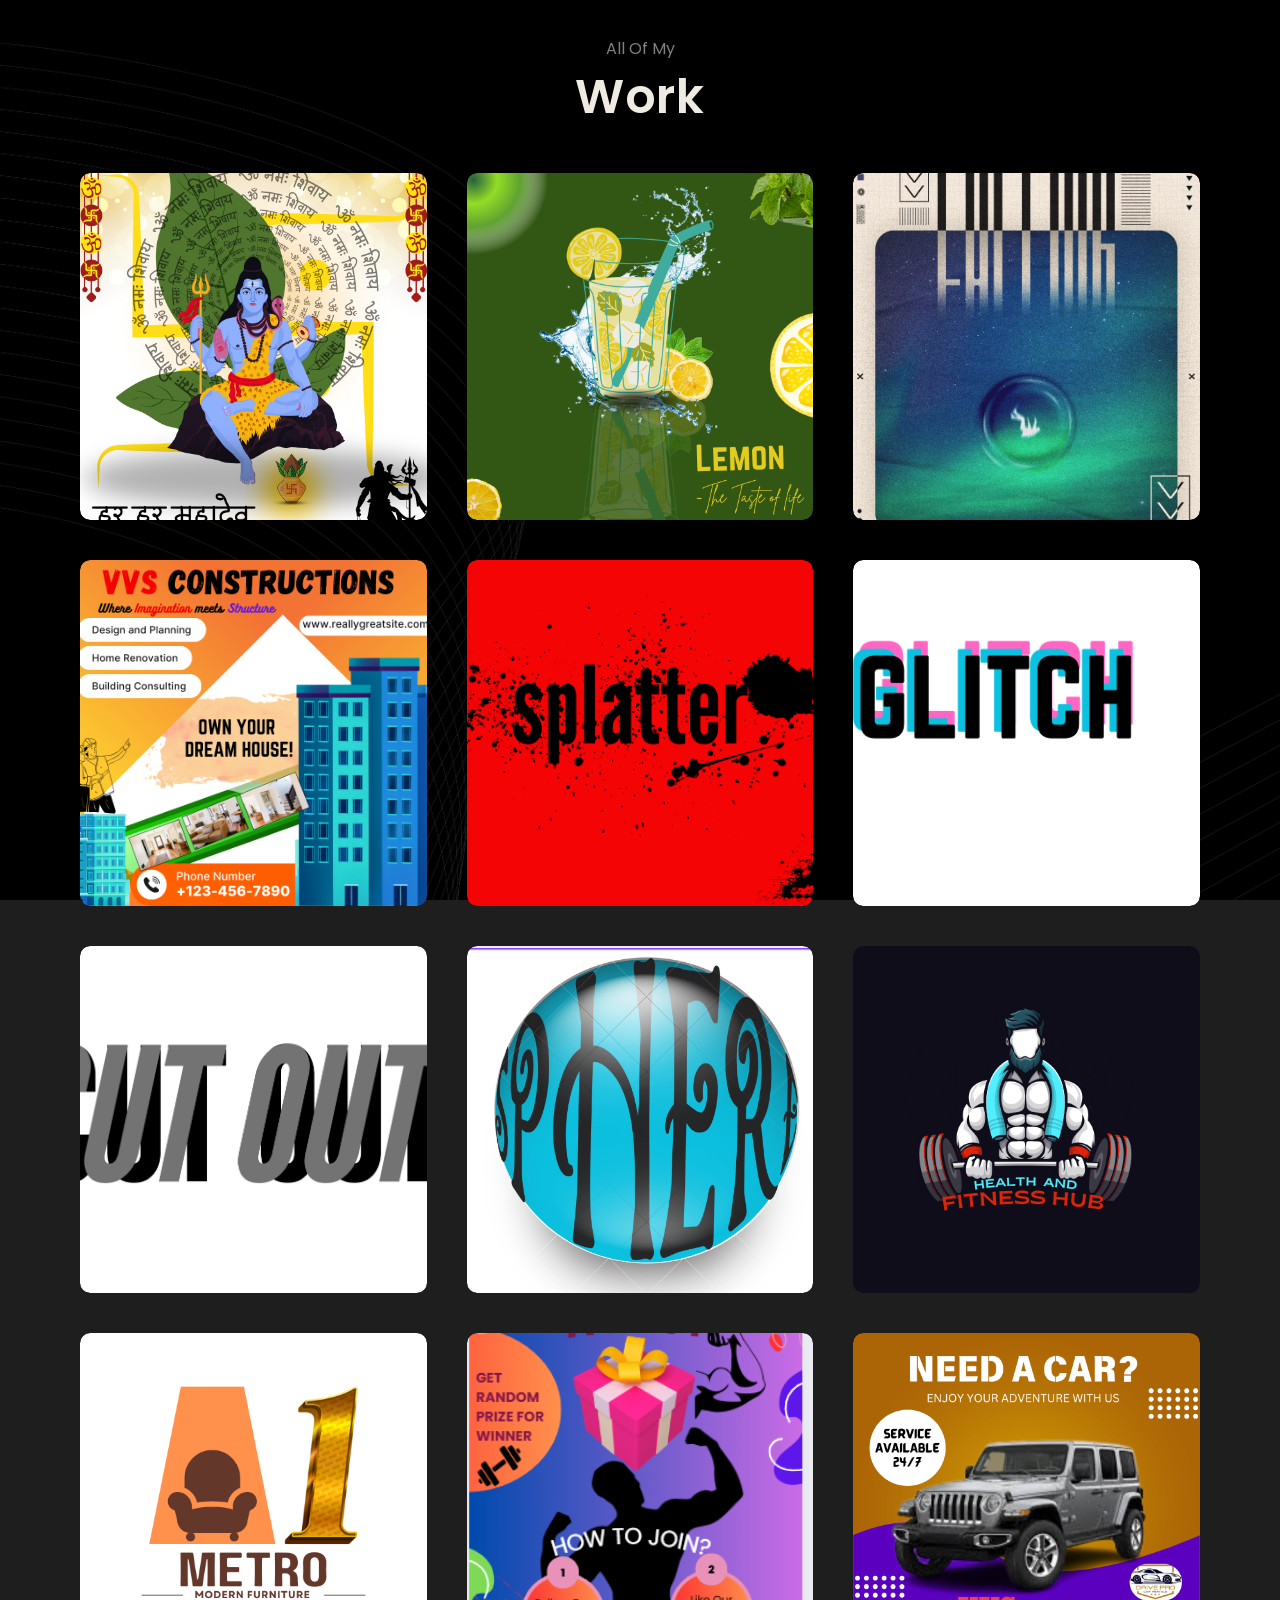
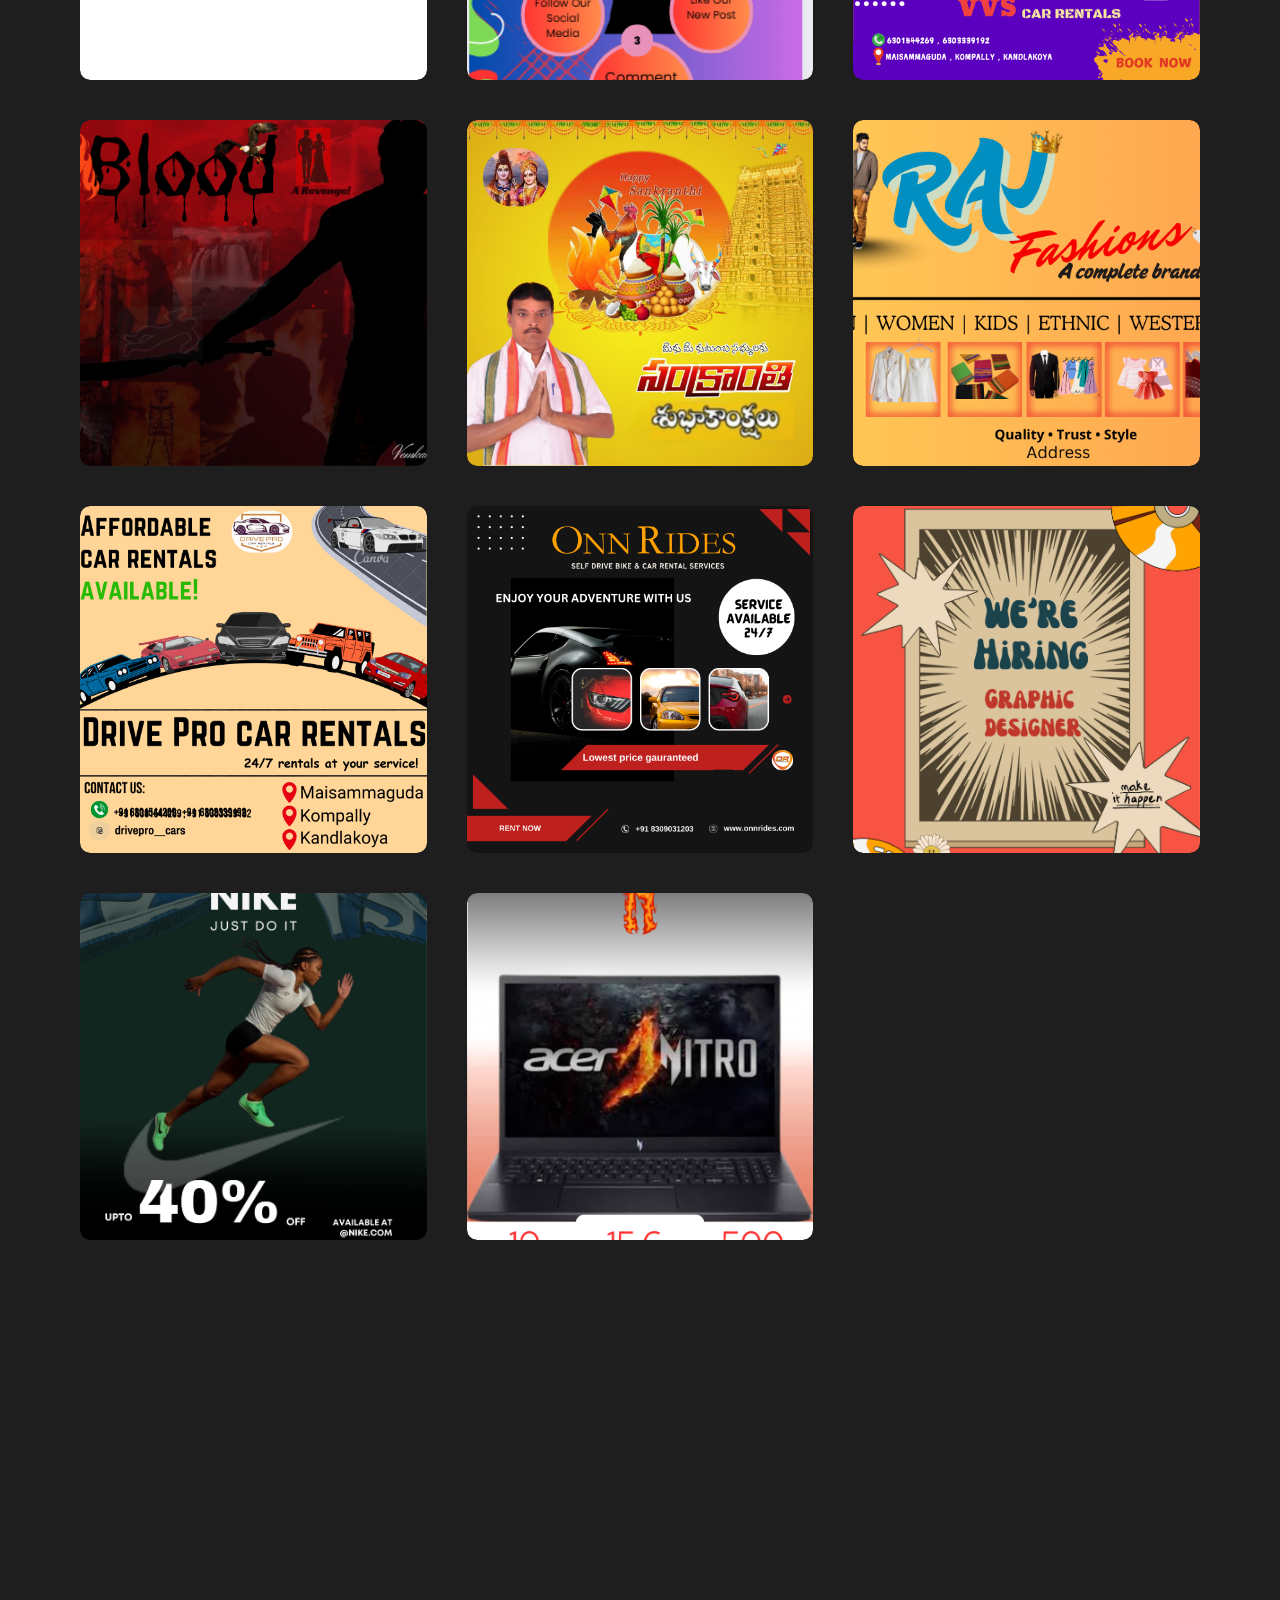
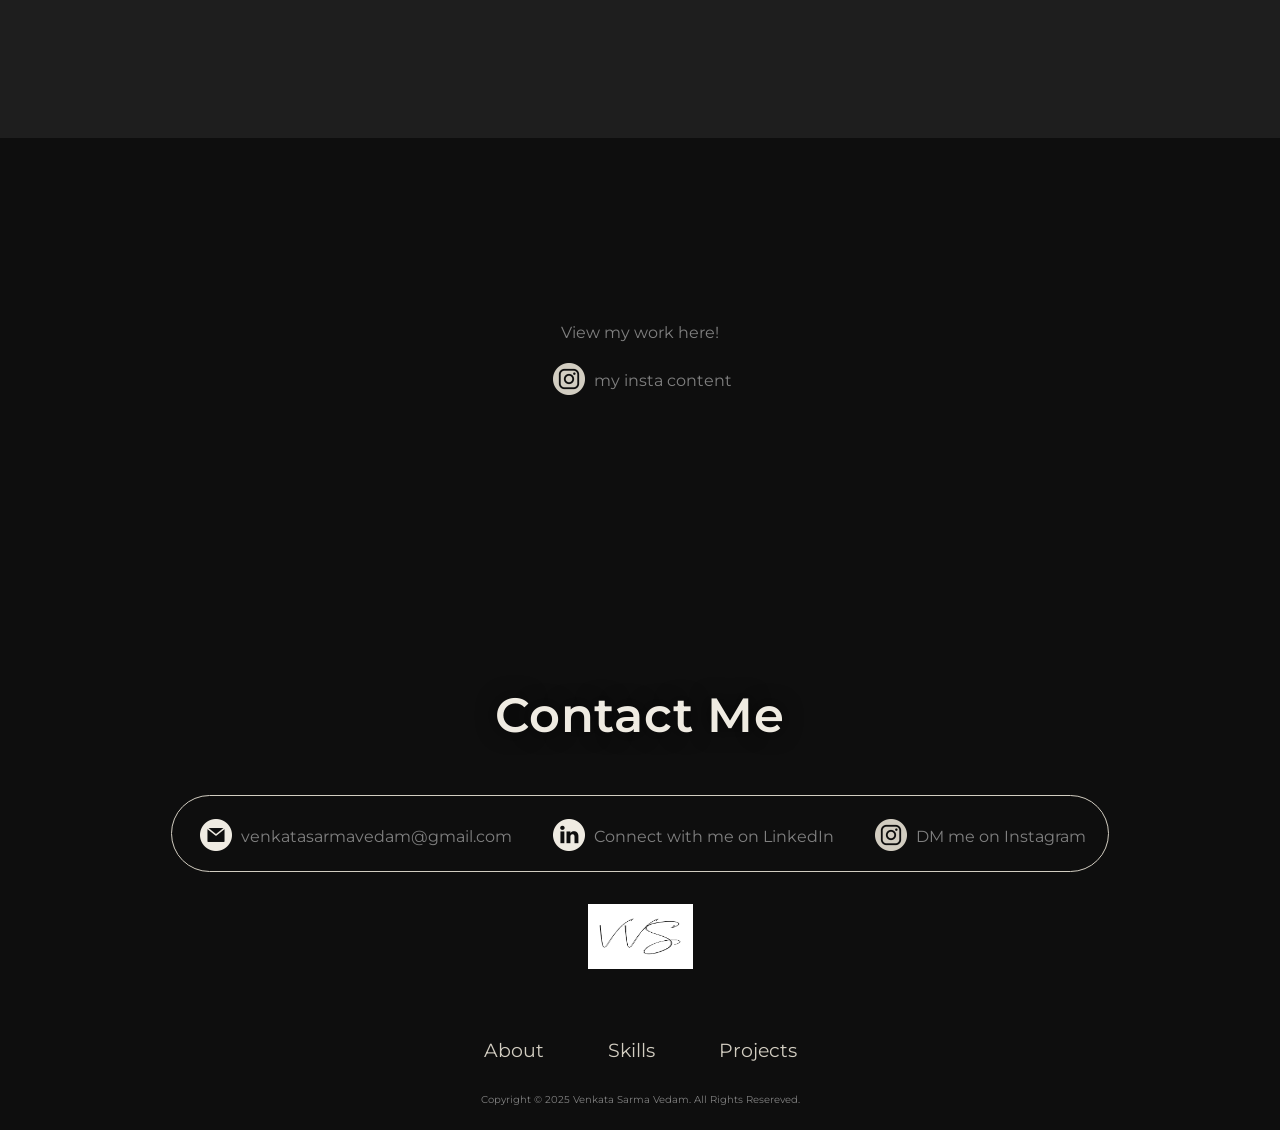
<file: projects.html>
<!DOCTYPE html>
<html lang="en">
<head>
    <meta charset="UTF-8">
    <meta name="viewport" content="width=device-width, initial-scale=1.0">
    <title>Sarma's Projects</title>
    <link rel="stylesheet" href="style.css">
    <link rel="stylesheet" href="mediaqueries.css">
</head>
<body>
    <section id="all-projects">
        <p class="section__text">All Of My</p>
        <h1 class="title">Work</h1>
        <div class="work-list">
            <a href="./Assets/Shiva.png"><div class="work">
                <img src="./Assets/Shiva.png" alt="The Door To Heaven">
                <div class="layer">
                    <h3>Lord Shiva</h3>
                </div>
            </div></a>
            <a href="./Assets/Drink.png"><div class="work">
                <img src="./Assets/Drink.png" alt="Sukoon">
                <div class="layer">
                    <h3>Drink</h3>
                </div>
            </div></a>
            <a href="./Assets/Falling.png"><div class="work">
                <img src="./Assets/Falling.png" alt="Falling - Light">
                <div class="layer">
                    <h3>Falling - Light</h3>
                </div>
            </div></a>
            <a href="./Assets/VVS.png"><div class="work">
                <img src="./Assets/VVS.png" alt="Falling - Dark">
                <div class="layer">
                    <h3>Construction</h3>
                </div>
            </div></a>
            <a href="./Assets/cutout1.png"><div class="work">
                <img src="./Assets/cutout1.png" alt="Iqlipse Nova Poster">
                <div class="layer">
                    <h3>Splatter</h3>
                </div>
            </div></a>
            <a href="./Assets/CUTOUT(2).png"><div class="work">
                <img src="./Assets/CUTOUT(2).png" alt="Apricot Poster 2">
                <div class="layer">
                    <h3>Glitch</h3>
                </div>
            </div></a>
            <a href="./Assets/CUTOUT.png"><div class="work">
                <img src="./Assets/CUTOUT.png" alt="Apricot Poster 1">
                <div class="layer">
                    <h3>Apricot Poster 1</h3>
                </div>
            </div></a>

            <a href="./Assets/sphere.png"><div class="work">
                <img src="./Assets/sphere.png" 
                alt="Minimal Clean Typography - Blithcron">
                <div class="layer">
                    <h3>Sphere</h3>
                </div>
            </div></a>
            <a href="./Assets/Fitness.png"><div class="work">
                <img src="./Assets/Fitness.png" alt="Typography - Blith 25">
                <div class="layer">
                    <h3>fitness post</h3>
                </div>
            </div></a>
            <a href="./Assets/METRO (1).png"><div class="work">
                <img src="./Assets/METRO (1).png" alt="Melted Text - Blithchron">
                <div class="layer">
                    <h3>logo</h3>
                </div>
            </div></a>
            <a href="./Assets/one.png"><div class="work">
                <img src="./Assets/one.png" alt="Abstract Text Wallpaper">
                <div class="layer">
                    <h3>insta post</h3>
                </div>
            </div></a>
            <a href="./Assets/car.png"><div class="work">
                <img src="./Assets/car.png" alt="Car rental work">
                <div class="layer">
                    <h3>Car Rental work</h3>
                </div>
            </div></a>
            <a href="./Assets/Blood.png"><div class="work">
                <img src="./Assets/Blood.png" alt="shortfilm poster">
                <div class="layer">
                    <h3>Shortfilm poster</h3>
                </div>
            </div></a>
            <a href="./Assets/happy.png"><div class="work">
                <img src="./Assets/happy.png" alt="Festival Flex">
                <div class="layer">
                    <h3>Festival Flyer[Flex]</h3>
                </div>
            </div></a>
            <a href="./Assets/RAJU.png"><div class="work">
                <img src="./Assets/RAJU.png" alt="Car rental work">
                <div class="layer">
                    <h3>Shop Banner</h3>
                </div>
            </div></a>
            <a href="./Assets/rent.png"><div class="work">
                <img src="./Assets/rent.png" alt="Car rental work">
                <div class="layer">
                    <h3>Car Rental work</h3>
                </div>
            </div></a>
            <a href="./Assets/Ride.png"><div class="work">
                <img src="./Assets/Ride.png" alt="Car rental work">
                <div class="layer">
                    <h3>Car Rental work</h3>
                </div>
            </div></a>
            <a href="./Assets/Hiring GD.png"><div class="work">
                <img src="./Assets/Hiring GD.png" alt="Car rental work">
                <div class="layer">
                    <h3>Hiring Banner</h3>
                </div>
            </div></a>
            <a href="./Assets/NIKE.png"><div class="work">
                <img src="./Assets/NIKE.png" alt="Car rental work">
                <div class="layer">
                    <h3>Nike Poster</h3>
                </div>
            </div></a>
            <a href="./Assets/Acer.png"><div class="work">
                <img src="./Assets/Acer.png" alt="Car rental work">
                <div class="layer">
                    <h3>Acer Poster</h3>
                </div>
            </div></a>
            <a href="./Assets/simple.mp4" target="_blank">
    <div class="work">
        <video
            src="./Assets/simple.mp4"
            muted
            loop
            autoplay
            playsinline
        ></video>

        <div class="layer">
            <h3>Creative Video</h3>
        </div>
    </div>
</a>
<a href="./Assets/Cafe.mp4" target="_blank">
    <div class="work">
        <video
            src="./Assets/Cafe.mp4"
            muted
            loop
            autoplay
            playsinline
        ></video>

        <div class="layer">
            <h3>Creative Video</h3>
        </div>
    </div>
</a>
<a href="./Assets/Cafe2.mp4" target="_blank">
    <div class="work">
        <video
            src="./Assets/Cafe2.mp4"
            muted
            loop
            autoplay
            playsinline
        ></video>

        <div class="layer">
            <h3>Creative Video</h3>
        </div>
    </div>
</a>
<a href="./Assets/Design.mp4" target="_blank">
    <div class="work">
        <video
            src="./Assets/Design.mp4"
            muted
            loop
            autoplay
            playsinline
        ></video>

        <div class="layer">
            <h3>Creative Video</h3>
        </div>
    </div>
</a>
<a href="./Assets/Nature.mp4" target="_blank">
    <div class="work">
        <video
            src="./Assets/Nature.mp4"
            muted
            loop
            autoplay
            playsinline
        ></video>

        <div class="layer">
            <h3>Creative Video</h3>
        </div>
    </div>
</a>
<a href="./Assets/Fashions.mp4" target="_blank">
    <div class="work">
        <video
            src="./Assets/Fashions.mp4"
            muted
            loop
            autoplay
            playsinline
        ></video>

        <div class="layer">
            <h3>Creative Video</h3>
        </div>
    </div>
</a>
            
        </div>
    </section>
    <section id="contact">
        <p class="section__text" style="padding-bottom: 0.3rem;">View my work here!</p>
            <div class="contact-info-container">
            <a href="https://www.instagram.com/vvs_designs_?igsh=MXJkN2pmdmFqaHhnbQ==">
                <img src='./Assets/insta.png' alt="My Instagram Handle" 
                class="icon contact-icon">
                <p>my insta content</p>
            </a>
            </div>
        </div>
       
        
    </section>
    <section id="contact">
        <p class="section__text" style="padding-bottom: 0.3rem;">Get In Touch</p>
        <h1 class="title" style="font-weight: 600;">Contact Me</h1>
        <div class="contact-info-upper-container">
            <div class="contact-info-container">
                <a href="mailto:23110059@iitgn.ac.in">
                    <img src="./Assets/email.png" alt="Email icon"
                    class="icon contact-icon">
                    <p>venkatasarmavedam@gmail.com</p>
                </a>
            </div>
            <div class="contact-info-container">
            <a href="https://www.linkedin.com/in/venkata-sarma-vedam-128020261">
                <img src="./Assets/linkedin.png" alt="LinkedIn" 
                class="icon contact-icon">
                <p>Connect with me on LinkedIn</p>
            </a>
            </div>
            <div class="contact-info-container">
            <a href="https://www.instagram.com/smiling_sarma_?igsh=MWcybjN6bXp6YnY2OQ==">
                <img src='./Assets/insta.png' alt="My Instagram Handle" 
                class="icon contact-icon">
                <p>DM me on Instagram</p>
            </a>
            </div>
        </div>
        <div class="logo"><img src="./Assets/sign.png"
            alt="Sarma" onclick="location.href='./index.html#profile'">
        </div>
       
        
    </section>
    <footer>
        <nav>
            <div class="nav-links-container">
                <ul class="nav-links">
                    <li><a href="index.html#about">About</a></li>
                    <li><a href="index.html#skills">Skills</a></li>
                    <li><a href="index.html#projects">Projects</a></li>
                </ul>
            </div>
        </nav><br>
        <p>Copyright &#169; 2025 Venkata Sarma Vedam. All Rights Resereved.</p>
    </footer>
    <script defer src="script.js"></script> 
</body>
</html>
</file>
<file: style.css>
/*GENERAL*/

@import url('https://fonts.googleapis.com/css2?family=Montserrat:ital,wght@0,100..900;1,100..900&display=swap');
@import url('https://fonts.googleapis.com/css2?family=Poppins:ital,wght@0,100;0,200;0,300;0,400;0,500;0,600;0,700;0,800;0,900;1,100;1,200;1,300;1,400;1,500;1,600;1,700;1,800;1,900&display=swap');
@font-face {
    font-family: myfont;
    src: url("./Assets/BrittanySignature.ttf") format("ttf");
    font-weight: normal;
    font-style: normal;

}

*{
    margin: 0;
    padding: 0;
}

body {   
    font-family: "Montserrat", "Poppins" ;
    background-color: #0e0e0e;

}

body::-webkit-scrollbar {
    display: none;
}

html {
    scroll-behavior: smooth;
}

p {
    color: rgb(128, 128, 128);
}

/* INTRO SCREEN */
 

.logo-header {
    position: absolute;
    top: 45%;
    left: 50%;
    transform: translate(-50%, -50%);
    color: #d2cdc1;
}

.intro-logo {
    position: relative;
    display: inline-block;
    bottom: -25px;
    opacity: 0;
    font-weight: 300;
    font-family: 'Montserrat';
}

.intro-logo.active {
    bottom: 0;
    opacity: 1;
    transition: ease-in-out 0.5s;
}

.intro-logo.fade {
    bottom: 150px;
    opacity: 0;
    transition: ease-in-out 0.5s;
}


/*TRANSITION*/

a, .btn {
  transition: all 300ms ease;  
}

/*DESKTOP NAV*/

#desktop-nav {
    display: flex;
    width: 90%;
    
    position: absolute;
    justify-content: space-between;
    align-items: center;
    height: 10vh;
    padding: 0 5%;
    z-index: 1;

    /* transition: all 300ms ease; */
}

/* .bgcolor {
    background-color:none;
    transition: all 300ms ease;
} */


.nav-links {
    gap: 4rem;
    list-style: none;
    font-size: 1.2rem;
    margin-top: 0.3rem;

}

a {
    color: #d2cdc1;
    text-decoration: none;
    text-decoration-color: #141414;
}

nav a:hover {
    color: purple;
    text-decoration: underline;
    text-underline-offset: 0.8rem;
}

#desktop-nav .logo {
    display: flex;
    height: 65px;
    width: 105px;
    margin-top: 0.5rem;
    padding-left: 10px;
}

.logo:hover {
    cursor: pointer;
}

/*HAMBURGER NAV*/


#hamburger-nav, .nav-links {
    display: flex;
}

#hamburger-nav {
    justify-content: center;
    align-items: center;
    height: 10vh;
    padding-left: 5rem;
    padding-right: 6rem;
    position: absolute;
    background-color: transparent;
    color: transparent;
    z-index: 1;
}

#hamburger-nav {
    display: none;
}

.hamburger-menu {
    position: relative;
    display: inline-block;
}

.hamburger-icon {
    display: flex;
    flex-direction: column;
    justify-content: space-between;
    height: 24px;
    width: 30px;
    cursor: pointer;
}

.hamburger-icon span {
    width: 100%;
    height: 2px;
    background-color: #d2cdc1;
    transition: all 0.3 ease-in-out;
}

.menu-links {
    position: absolute;
    top: 100%;
    right: 0;
    background-color: #141414;
    width: fit-content;
    max-height: 0;
    overflow: hidden;
    transition: all 0.3 ease-in-out;
}

.menu-links a {
    display: block;
    padding: 10px;
    text-align: center;
    font-size: 1.5rem;
    color: #d2cdc1;
    text-decoration: none;
    transition: all 0.3 ease-in-out;
}

.menu-links li {
    list-style: none;
}

.menu-links.open {
    max-height: 300px;
}

.hamburger-icon.open span:first-child {
    transform: rotate(45deg) translate(10px,5px);
}

.hamburger-icon.open span:nth-child(2) {
    opacity: 0;;
}

.hamburger-icon.open span:last-child {
    transform: rotate(-45deg) translate(10px,-5px);
}

.hamburger-icon span:first-child {
    transform: none;
}

.hamburger-icon span:first-child {
    opacity: 1;
}

.hamburger-icon span:first-child {
    transform: none;
}

/*SECTIONS*/

section {
    padding-top: 4vh;
    height: 96vh;
    box-sizing: border-box;
    min-height: fit-content;
}

.section-container {
    display: flex;
}

/*PROFILE SECTION*/

#profile {
    padding-top: 3.5rem;
    display: flex;
    justify-content: center;
    gap: 10rem;
    height: 100vh;
    background-color: #0a0a0a;
    background-image: url('./Assets/mypic.jpg');
    background-size: cover;
    background-repeat: no-repeat;
    background-attachment: fixed;
    background-position: center;
    background-blend-mode: overlay;
    background-size: 105%;
}



.home-pic {
    display: flex;
    height: 400px;
    width: 400px;
    margin: 9.4rem 0;
    border-radius: 50%;
    box-shadow: 0 0 25px rgba(0, 0, 0,0.4);
}

.section__text {
    align-self: center;
    text-align: center;
    opacity: 0;
    transition: all 800ms;
    filter: blur(5px);
}

.show{
    opacity: 1;
    filter: blur(0);

}

.section__text p {
    color: #a9a69e;
    text-shadow: 0 0 20px rgba(0,0,0, 0.744);
}

.section__text__p1 {
    font-weight: 600;
    text-align: center;
    font-size: 1.5rem;
    margin-bottom: 0.4rem;
    margin-top: 0.7rem;
}

.section__text__p2 {
    font-weight: 400;
    letter-spacing: 0.1rem;
    font-size: 1.2rem;
}

.title {
    font-weight: 700;
    font-size: 3rem;
    text-align: center;
    color: #efebe2;
    margin-bottom: 0.6rem;
    text-shadow: 0 0 20px rgba(0,0,0, 0.744);
    letter-spacing: 0.05rem;
}

#socials_container {
    display: flex;
    justify-content: center;
    margin-top: 2rem;
    gap: 1rem;
}

/*ICONS*/

.icon {
    cursor: pointer;
    height: 2rem;
    margin-top: 1rem;
    text-shadow: 0 0 20px rgba(0,0,0, 0.8);
    padding-inline: 5px;
}

.btn-container {
    display: flex;
    justify-content: center;
    gap: 1rem;
    transition-delay: 1s;
}

.btn {
    font-weight: 600;
    transition: all 300ms ease;
    padding: 1rem;
    width: 8rem;
    border-radius: 2rem;
    margin-top: 1.4rem;   
    box-shadow: 0 0 20px rgba(0, 0, 0, 0.8);
    text-shadow: 0 0 20px rgba(0,0,0, 0.8);
}

.btn-color-1, .btn-color-2 {
    border: #d2cdc1 0.1rem solid;
}
.btn-color-2 {
    color: #f2ac09;
}
.btn-color-1 {
    color: #f2093b;
}

.btn-color-1:hover, .btn-color-2:hover {
    cursor: pointer;
}

.btn-color-2:hover {
    background: none;
    color: purple;
    border: purple 0.1rem solid;
    box-shadow: 0 0 20px rgba(128,0,128,0.3);
}

.btn-color-1:hover {
    background: purple;
    color: #d2cdc1;
    border: purple;
    box-shadow: 0 0 20px rgba(128,0,128,0.3);
}

.btn-color-2 {
    background: none;
}

btn-color-2:hover {
    border:#d2cdc1 0.1rem solid;
}

.btn-container {
    gap: 1.5rem;
} 


/*ABOUT SECTION*/

#about {
    position: relative;
    padding-top: 3rem;
    height: 100vh;
    background-color: #222222;
    background-image: url('./Assets/black.jpg');
    background-size: cover;
    background-repeat: no-repeat;
    background-blend-mode: overlay;
    font-family: "Poppins";
}

.title2 {
    font-family: "Poppins", sans-serif;
    color: #efebe2;
    margin-top: 0.3rem;
    font-weight: 500;
    font-size: 3rem;
    text-align: center;
    text-shadow: 0 0 20px rgba(0,0,0, 0.744);
    letter-spacing: 0.05rem;
}

.about-pic {
    height: 400px;
    width: 300px;
    margin-left: 10rem;
    margin-top: 5rem;
    border-radius: 4rem;
    box-shadow: 0 0 25px rgba(0, 0, 0,0.4);
}

.about-containers {
    gap: 4rem;
    margin-bottom: 2rem;
    padding-left: 2rem;
    padding-right: 11rem;
}

.about-details-container {
    justify-content: center;
    flex-direction: column;
    
}

.about-containers,
.about-details-container {
    display: flex;
}


.details-container {
    padding-bottom: 0.8rem;
    flex: 1;
    background: none;
    border-radius: 2.6rem;
    border: #070707 0.1rem solid;
    border-color: #d2cdc1;
    text-align: center;
    line-height: 1.25rem;
    transition: all 300ms ease;
}

.details-container:hover {
    background: #0a0a0a;
    color: purple;
    border: purple 0.1rem solid;
    box-shadow: 0 0 20px rgba(128,0,128,0.3);
}

.section-container {
    gap: 4rem;
    height: 80%;
}


.about-headings {
    color: #d2cdc1;
    padding-top: 0.3rem;
    padding-bottom: 0.3rem;
}

.text-container {
    font-family: "Poppins", sans-serif;
    font-weight: 300;
    color: #d2cdc1;
    padding-left: 2rem;
    padding-right: 11rem;
    text-align: left;
    line-height: 1.5rem;

}

/*SKILLS*/

#skills {
    position: relative;
    background-image: url(./Assets/bgpic.jpg);
    padding: 5rem 0;
    height: 100vh;
    background-color: #0c0c0c;
    background-size: cover;
    background-repeat: no-repeat;
    background-blend-mode: overlay;
    font-family: "Poppins";
    background-position: center;
    background-attachment: fixed;
    height: fit-content;
}

#skills .title{
    font-weight: 600;
}

.skills-subtitle {
    color: #d2cdc1;
    font-weight: 600;
    font-size: 1.75rem;
    margin-bottom: 2rem;
    margin-top: 2rem;

}

.skills-details-container {
    display: flex;
    justify-content: center;
    flex-direction: column;
}

.article-container {
    display: flex;
    text-align: initial;
    flex-wrap: wrap;
    flex-direction: row;
    gap: 2rem;
    justify-content: space-evenly;
    padding-bottom: 1rem;
}

article {
    display: flex;
    width: 15rem;
    justify-content: left;
    gap: 0.5rem;
    margin-top: 0.5rem;
}
article .icon {
    cursor: default;
}

article h3{
    color: #d2cdc1;
}

.sk-details-container {
    padding-bottom: 0.8rem;
    flex: 1;
    background: none;
    border-radius: 2.6rem;
    border: #070707 0.1rem solid;
    border-color: #d2cdc1;
    text-align: center;
    line-height: 1.25rem;
    margin-left: 11%;
    margin-right: 11%;
    margin-top: 2rem;
    padding-bottom: 0.7rem;
    transition: all 300ms ease;
}

.sk-details-container:hover{
    background: #0a0a0a;
    color: purple;
    border: purple 0.1rem solid;
    box-shadow: 0 0 15px rgba(128,0,128,0.2);
}



/* PROJECTS */

#projects {
    position: relative;
    background-image: url("./Assets/huji22.jpg");
    background-color: #1e1e1e;
    background-size: cover;
    background-repeat: no-repeat;
    background-blend-mode: overlay;
    font-family: "Poppins";
    height: fit-content;
    padding-bottom: 3rem;
}

#projects .title {
    font-weight: 600;
}

.work-list {
    display: grid;
    grid-template-columns: repeat(auto-fit, minmax(300px, 2fr));
    grid-gap: 40px;
    margin: 40px 5rem;
}

.work {
    border-radius: 10px;
    position: relative;
    overflow: hidden;
}

.work img {
    width: 100%;
    border-radius: 10px;
    display: block;
    aspect-ratio: 1/1;
    transition: transform 0.3s;
}

.layer {
    width: 100%;
    height: 0;
    background: linear-gradient(rgba(0,0,0,0), #070707) ;
    border-radius: 10px;
    position: absolute;
    left: 0;
    bottom: 0;
    overflow: hidden;
    display: flex;
    align-items: center;
    justify-content: center;
    flex-direction: column;
    text-align: center;
    transition: height 0.3s;
}

.layer h3 {
    color: #d2cdc1;
    text-shadow: 0 0 40px #070707;
    font-weight: 600;
}


.work img,
.work video {
    width: 100%;
    height: 100%;
    object-fit: cover;
    display: block;
}

.work:hover img{
    transform: scale(1.1);
    width: 100%;
    border-radius: 10px;
    display: block;
    
}

.work:hover .layer {
    height: 100%;
}

.work:hover{
    box-shadow:  0 0 40px rgba(0, 0, 0, 0.204);
}

#projects button {
    margin: 3rem auto auto auto;
    display: block;
}


/* CONTACT */

#contact {
    height: 50vh;
    display: flex;
    justify-content: center;
    flex-direction: column;
    align-items: center;
    padding-bottom: 2rem;
}

.contact-info-upper-container {
    display: inline-block;
    justify-content: center;
    border-radius: 4rem;
    border: #d2cdc1 0.1rem solid;
    margin-top: 2.6rem;
    margin-left: auto;
    margin-right: auto;
    margin-bottom: 1rem;
    padding: 0.4rem;
    transition: all 0.3s ease;
}

.contact-info-upper-container:hover {
    border-color: purple;
    box-shadow: 0 0 30px rgba(128, 0, 128, 0.14);
}

.contact-info-container {
    display: inline-block;
    align-items: center;
    justify-content: center;
    gap: 1rem;
    margin: 0.05rem 1rem;
    padding-bottom: 0.5rem;
    width: auto;
}

.contact-info-container p {
    display: inline-block;
    justify-content: center;
    vertical-align: 9px;
}

.contact-info-container img:hover {
    color: purple;
    fill: purple;
}


#contact .logo img {
    display: flex;
    margin-top: 1rem;
    justify-content: center;
    align-items: center;
    height: 65px;
    width: 105px;
 
}

/* FOOTER */

footer{
    display: flex;
    flex-direction: column;
    align-items: center;
    justify-content: center;
}

footer .nav-links-container, .nav-links {
    padding: 0;
    margin: auto;
}
footer nav{
    padding: 0;
}

footer .nav-links-container2 {
    display: flex;
    flex-direction: column;
    justify-content: center;
    align-items: center;
    padding: 0;
    margin-top: 0.5rem;
}

.nav-links-container2 .nav-links{
    padding: 0;
    align-items: center;
    display: flex;
    flex-direction: row;
    justify-content: center;
}

footer p {
    display: flex;
    justify-content: center;
    margin-top: 0.7rem;
    padding-bottom: 1.5rem;
    font-size: x-small;
}


/* ALL PROJECTS PAGE */

#all-projects {
    position: relative;
    background-image: url("./Assets/huji25.jpg");
    background-color: #1e1e1e;
    background-size: cover;
    background-repeat: no-repeat;
    background-blend-mode: overlay;
    background-position: center;
    background-attachment: fixed;
    font-family: "Poppins";
    height: auto;
    padding-bottom: 2rem;
}

#all-projects p{
    height: 100%;
}


#all-projects .title{
    font-weight: 600;
}
</file>
<file: mediaqueries.css>
@media screen and (max-width: 1244px){
    #about{
        height: fit-content;
        padding-bottom: 4rem;
    }
    #about .section__pic-container{
        display: flex;
        justify-content: center;
        align-items: center;
    }
    .about-pic {
        width: 300px;
        height: 300px;
        margin: auto;
        margin-top: 2rem;
        margin-left: 2rem;
    }
    .about-containers {
        display: flex;
        flex-direction: row;
        flex-wrap: wrap;
        flex: 1;
        justify-content: center;
        align-items: center;
        margin-top: 2rem;
        padding: 0 2rem;
        gap: 2rem;
    }
    .about-containers .details-container {
        padding-left: 2rem;
        padding-right: 2rem;
        min-width: 16rem;
    }
    #about .text-container {
        padding: 0 2rem;
    }

}
@media screen and (max-width: 1140px){
    
    #desktop-nav .nav-links {
        display: none;
    }
    #desktop-nav{
        margin: 0;
        left: 0;
    }
    #hamburger-nav{
        display: flex;
        right: 0;
        padding-right: 5%;
    }
    #skills, .skills-details-container {
        padding-bottom: 3rem;
    }
    #profile{
        height: auto;
        padding-top: 7rem;
        padding-bottom: 2rem
    }
    #profile, .section-container {
        display: block;
    }

    section, .section-container {
        height: fit-content;
        justify-content: center;
    }
    section {
        padding: 5%;
    }
    .home-pic {
        width: 275px;
        height: 275px;
        margin: auto;
    }
    .about-pic {
        width: 300px;
        height: 300px;
        margin: auto;
        margin-top: 2rem;

    }
    .intro{
        width:100%;
    }
    .hamburger-nav{
        right: 0;
    }


    #skills{
        height: fit-content;
    }

    .skills-details-container{
        padding: 0 8%;
    }

    .sk-details-container{
        margin: 0;
    }
    #contact {
        height: fit-content;
    }
    #contact .title{
        margin-bottom: 2rem;
    }
    .contact-info-upper-container{
        width: fit-content;
        display: flex;
        flex-direction: column;
        border-radius: 2rem;
        margin: 0;
        margin-bottom: 1rem;
        padding: 0;
        padding-bottom: 0.2rem;
    }
    footer{
        display: flex;
        flex-direction: column;
        align-items: center;
        justify-content: center;
    }

    footer .nav-links-container, .nav-links {
        padding: 0;
        margin: auto;
    }
    footer nav{
        padding: 0;
    }

    #all-projects{
        width: 100%;
        margin: 0;
    }
    .work-list{
        grid-template-columns: repeat(auto-fit, minmax(400px, 1fr));
        padding: 0 5%;
    }

}

@media screen and (max-width: 825px){
    .about-containers .details-container {
        padding-left: 2rem;
        padding-right: 2rem;
        max-width: 15rem;
    }
}

@media screen and (max-width: 620px){
    .work-list{
        margin: 0;
        grid-template-columns: auto;
    }
    section{
        width: auto;
        margin-left: 0;
        margin-right: 0;
        padding: 3%;
    }
    #contact{
        margin-top: 1rem;
    }
}

@media(prefers-reduced-motion) {
    .section__text{
        transition: none;
    }
}
</file>
